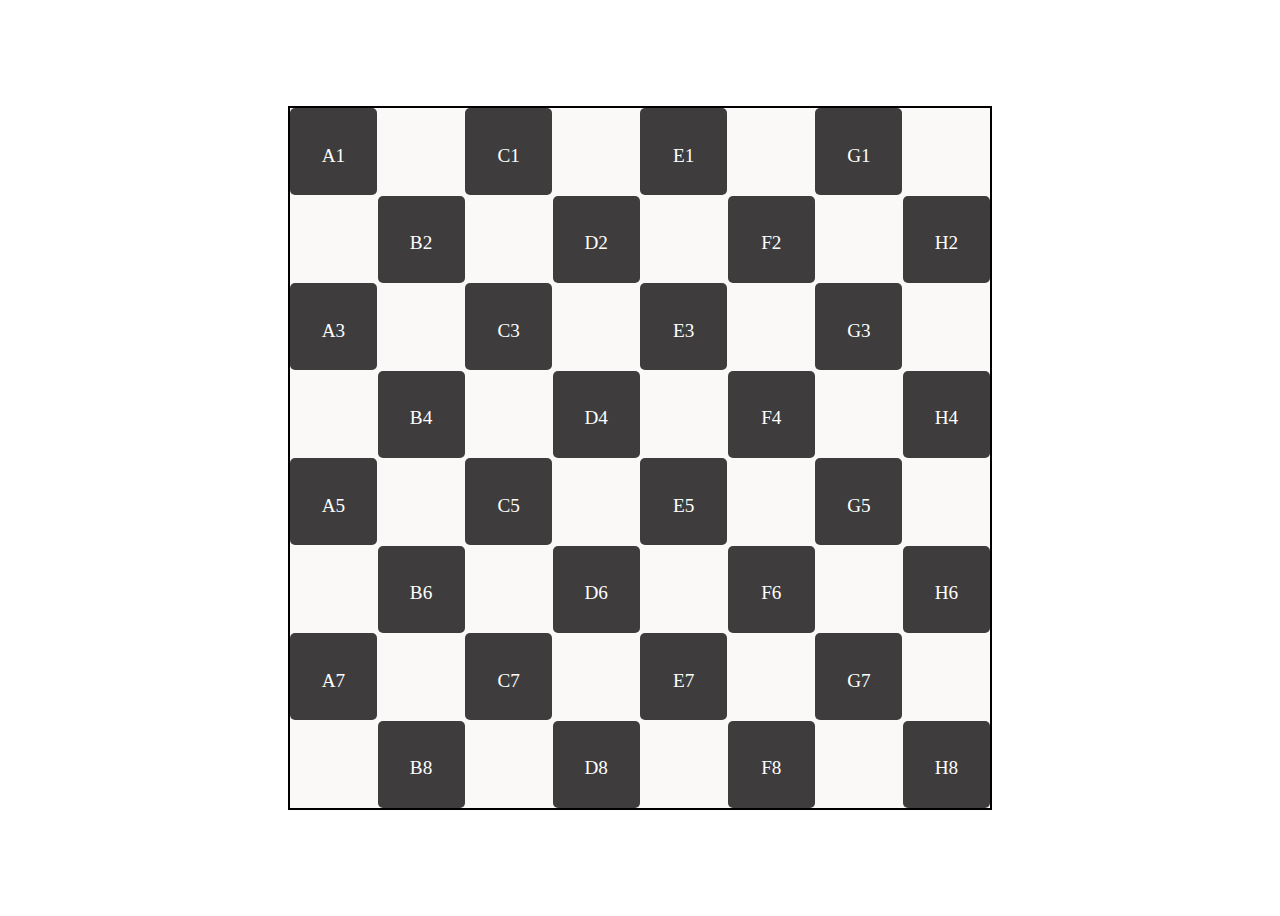
<file: exo_chess_board/index.html>
<!DOCTYPE html>
<html lang="en">
<head>
  <meta charset="UTF-8">
  <meta name="viewport" content="width=device-width, initial-scale=1.0">
  <meta http-equiv="X-UA-Compatible" content="ie=edge">
  <link rel="stylesheet" href="style.css"/>
  <title>Exo_03</title>
</head>
<body>
  <div class="board">
    <div class="line flex-start">
      <div class="box"><p>A1</p></div>
      <div class="box-white"></div>
      <div class="box"><p>C1</p></div>
      <div class="box-white"></div>
      <div class="box"><p>E1</p></div>
      <div class="box-white"></div>
      <div class="box"><p>G1</p></div>
      <div class="box-white"></div>
    </div>

    <div class="line flex-end">
      <div class="box-white"></div>
      <div class="box"><p>B2</p></div>
      <div class="box-white"></div>
      <div class="box"><p>D2</p></div>
      <div class="box-white"></div>
      <div class="box"><p>F2</p></div>
      <div class="box-white"></div>
      <div class="box"><p>H2</p></div>
    </div>

    <div class="line flex-start">
      <div class="box"><p>A3</p></div>
      <div class="box-white"></div>
      <div class="box"><p>C3</p></div>
      <div class="box-white"></div>
      <div class="box"><p>E3</p></div>
      <div class="box-white"></div>
      <div class="box"><p>G3</p></div>
      <div class="box-white"></div>
    </div>

    <div class="line flex-end">
        <div class="box-white"></div>
      <div class="box"><p>B4</p></div>
      <div class="box-white"></div>
      <div class="box"><p>D4</p></div>
      <div class="box-white"></div>
      <div class="box"><p>F4</p></div>
      <div class="box-white"></div>
      <div class="box"><p>H4</p></div>
    </div>

    <div class="line flex-start">
      <div class="box"><p>A5</p></div>
      <div class="box-white"></div>
      <div class="box"><p>C5</p></div>
      <div class="box-white"></div>
      <div class="box"><p>E5</p></div>
      <div class="box-white"></div>
      <div class="box"><p>G5</p></div>
      <div class="box-white"></div>
    </div>

    <div class="line flex-end">
        <div class="box-white"></div>
      <div class="box"><p>B6</p></div>
      <div class="box-white"></div>
      <div class="box"><p>D6</p></div>
      <div class="box-white"></div>
      <div class="box"><p>F6</p></div>
      <div class="box-white"></div>
      <div class="box"><p>H6</p></div>
    </div>

    <div class="line flex-start">
      <div class="box"><p>A7</p></div>
      <div class="box-white"></div>
      <div class="box"><p>C7</p></div>
      <div class="box-white"></div>
      <div class="box"><p>E7</p></div>
      <div class="box-white"></div>
      <div class="box"><p>G7</p></div>
      <div class="box-white"></div>
    </div>

    <div class="line flex-end">
        <div class="box-white"></div>
      <div class="box"><p>B8</p></div>
      <div class="box-white"></div>
      <div class="box"><p>D8</p></div>
      <div class="box-white"></div>
      <div class="box"><p>F8</p></div>
      <div class="box-white"></div>
      <div class="box"><p>H8</p></div>
    </div>
  </div>
</body>
</html>
</file>
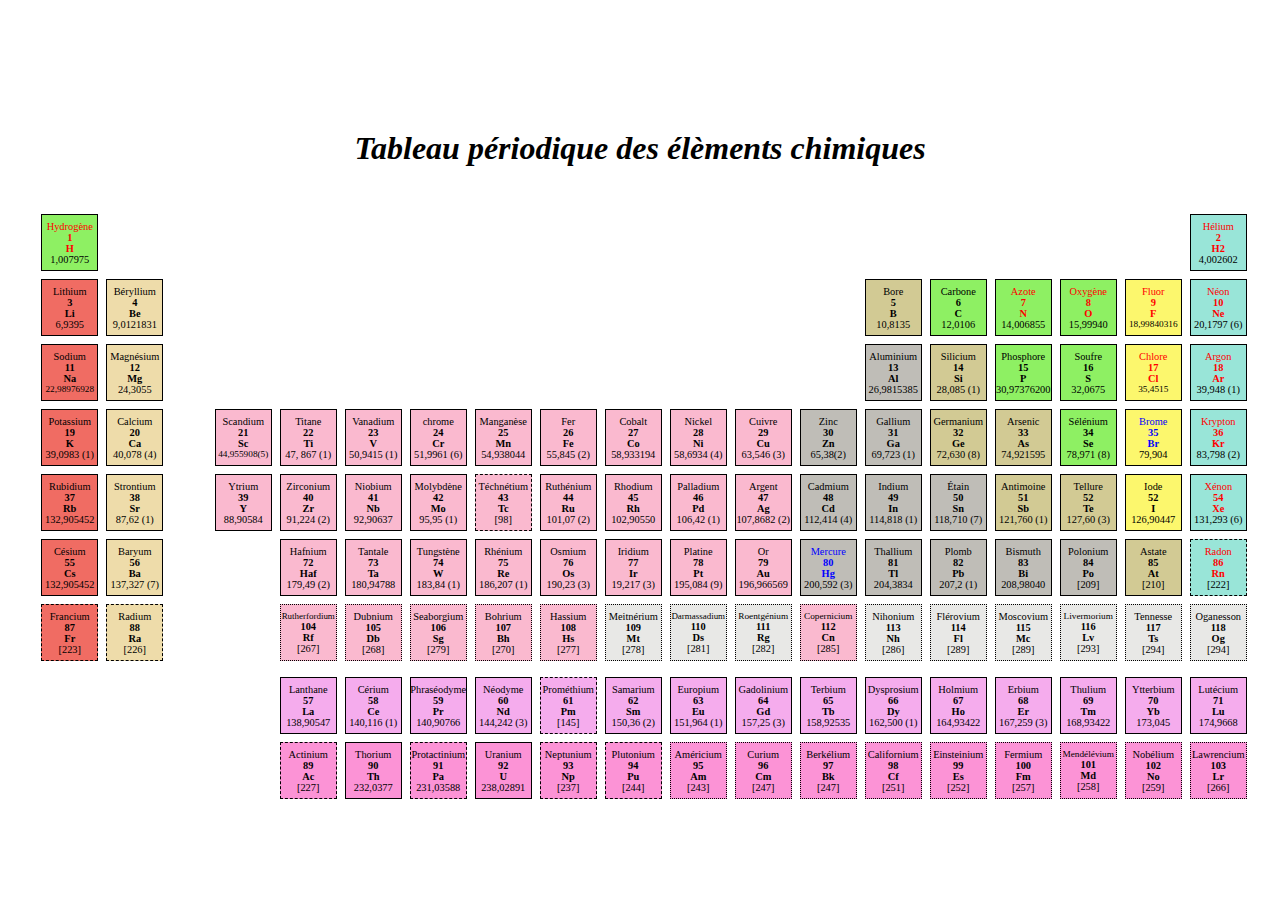
<file: exo_periodic_table_of_the_elements/index.html>
<!DOCTYPE html>
<html lang="en">
<head>
  <meta charset="UTF-8">
  <meta name="viewport" content="width=device-width, initial-scale=1.0">
  <meta http-equiv="X-UA-Compatible" content="ie=edge">
  <link rel="stylesheet" href="style.css"/>
  <title>Projet final</title>
</head>
<body>
    <div class="title"><h1>Tableau périodique des élèments chimiques</h1></div>
    <div class="main-content">
     <div class="left-content">
        <div class="left-line">
          <div class="box green">
            <span class="hydro">Hydrogène</span>
            <span class="number-red">1</span>
            <span class="H">H</span>
            <span class="big-number">1,007975</span>
          </div>
        </div>
        <div class="left-line">
            <div class="box red">
              <span class="lithium">Lithium</span>
              <span class="black-number">3</span>
              <span class="Li">Li</span>
              <span class="big-number">6,9395</span></div>
            <div class="box nude">
              <span class="lithium">Béryllium</span>
              <span class="black-number">4</span>
              <span class="Li">Be</span>
              <span class="big-number">9,0121831</span></div>
        </div>
        <div class="left-line">
            <div class="box red">
              <span class="lithium">Sodium</span>
              <span class="black-number">11</span>
              <span class="Li">Na</span>
              <span class="big-number" style="font-size:58%;">22,98976928</span></div>
            <div class="box nude">
              <span class="lithium">Magnésium</span>
              <span class="black-number">12</span>
              <span class="Li">Mg</span>
              <span class="big-number">24,3055</span></div>
        </div>
        <div class="left-line">
            <div class="box red">
              <span class="lithium">Potassium</span>
              <span class="black-number">19</span>
              <span class="Li">K</span>
              <span class="big-number">39,0983 (1)</span></div>
            <div class="box nude">
              <span class="lithium">Calcium</span>
              <span class="black-number">20</span>
              <span class="Li">Ca</span>
              <span class="big-number">40,078 (4)</span></div>
        </div>
        <div class="left-line">
            <div class="box red">
              <span class="lithium">Rubidium</span>
              <span class="black-number">37</span>
              <span class="Li">Rb</span>
              <span class="big-number">132,905452</span></div>
            <div class="box nude">
              <span class="lithium">Strontium</span>
              <span class="black-number">38</span>
              <span class="Li">Sr</span>
              <span class="big-number">87,62 (1)</span></div>
        </div>
        <div class="left-line">
            <div class="box red">
              <span class="lithium">Césium</span>
              <span class="black-number">55</span>
              <span class="Li">Cs</span>
              <span class="big-number">132,905452</span></div>
            <div class="box nude">
              <span class="lithium">Baryum</span>
              <span class="black-number">56</span>
              <span class="Li">Ba</span>
              <span class="big-number">137,327 (7)</span></div>
        </div>
        <div class="left-line">
            <div class="box red dashed">
              <span class="lithium">Francium</span>
              <span class="black-number">87</span>
              <span class="Li">Fr</span>
              <span class="big-number">[223]</span></div>
            <div class="box nude dashed">
              <span class="lithium">Radium</span>
              <span class="black-number">88</span>
              <span class="Li">Ra</span>
              <span class="big-number">[226]</span></div>
        </div>
     </div>

     <div class="right-content">
       <div class="right-first-content">
         <div class="right-line">
           <div class="box blue">
             <span class="hydro">Hélium</span>
            <span class="number-red">2</span>
            <span class="H">H2</span>
            <span class="big-number">4,002602</span></div>
          </div>
         <div class="right-line">
            <div class="box brown">
              <span class="lithium">Bore</span>
              <span class="black-number">5</span>
              <span class="Li">B</span>
              <span class="big-number">10,8135</span></div>
            <div class="box green">
              <span class="lithium">Carbone</span>
              <span class="black-number">6</span>
              <span class="Li">C</span>
              <span class="big-number">12,0106</span></div>
            <div class="box green">
              <span class="hydro">Azote</span>
              <span class="number-red">7</span>
              <span class="H">N</span>
              <span class="big-number">14,006855</span></div>
            <div class="box green ">
              <span class="hydro">Oxygène</span>
              <span class="number-red">8</span>
              <span class="H">O</span>
              <span class="big-number">15,99940</span></div>
            <div class="box yellow">
              <span class="hydro">Fluor</span>
              <span class="number-red">9</span>
              <span class="H">F</span>
              <span class="big-number" style="font-size:58%;">18,99840316</span></div>
            <div class="box blue">
              <span class="hydro">Néon</span>
              <span class="number-red">10</span>
              <span class="H">Ne</span>
              <span class="big-number">20,1797 (6)</span></div>
         </div>
         <div class="right-line">
            <div class="box grey">
              <span class="lithium">Aluminium</span>
              <span class="black-number">13</span>
              <span class="Li">Al</span>
              <span class="big-number">26,9815385</span></div>
            <div class="box brown">
              <span class="lithium">Silicium</span>
              <span class="black-number">14</span>
              <span class="Li">Si</span>
              <span class="big-number">28,085 (1)</span></div>
            <div class="box green">
              <span class="lithium">Phosphore</span>
              <span class="black-number">15</span>
              <span class="Li">P</span>
              <span class="big-number">30,97376200</span></div>
            <div class="box green">
              <span class="lithium">Soufre</span>
              <span class="black-number">16</span>
              <span class="Li">S</span>
              <span class="big-number">32,0675</span></div>
            <div class="box yellow">
              <span class="hydro">Chlore</span>
              <span class="number-red">17</span>
              <span class="H">Cl</span>
              <span class="big-number" style="font-size:58%;">35,4515</span></div>
            <div class="box blue">
              <span class="hydro">Argon</span>
              <span class="number-red">18</span>
              <span class="H">Ar</span>
              <span class="big-number">39,948 (1)</span></div>
         </div>
         <div class="right-line">
            <div class="box pink">
              <span class="lithium">Scandium</span>
              <span class="black-number">21</span>
              <span class="Li">Sc</span>
              <span class="big-number" style="font-size: 58%;">44,955908(5)</span></div>
            <div class="box pink">
              <span class="lithium">Titane</span>
              <span class="black-number">22</span>
              <span class="Li">Ti</span>
              <span class="big-number">47, 867 (1)</span></div>
            <div class="box pink">
              <span class="lithium">Vanadium</span>
              <span class="black-number">23</span>
              <span class="Li">V</span>
              <span class="big-number">50,9415 (1)</span></div>
            <div class="box pink">
              <span class="lithium">chrome</span>
              <span class="black-number">24</span>
              <span class="Li">Cr</span>
              <span class="big-number">51,9961 (6)</span></div>
            <div class="box pink">
              <span class="lithium">Manganèse</span>
              <span class="black-number">25</span>
              <span class="Li">Mn</span>
              <span class="big-number">54,938044</span></div>
            <div class="box pink">
              <span class="lithium">Fer</span>
              <span class="black-number">26</span>
              <span class="Li">Fe</span>
              <span class="big-number">55,845 (2)</span></div>
            <div class="box pink">
              <span class="lithium">Cobalt</span>
              <span class="black-number">27</span>
              <span class="Li">Co</span>
              <span class="big-number">58,933194</span></div>
            <div class="box pink">
              <span class="lithium">Nickel</span>
              <span class="black-number">28</span>
              <span class="Li">Ni</span>
              <span class="big-number">58,6934 (4)</span></div>
            <div class="box pink">
              <span class="lithium">Cuivre</span>
              <span class="black-number">29</span>
              <span class="Li">Cu</span>
              <span class="big-number">63,546 (3)</span></div>
            <div class="box grey">
              <span class="lithium">Zinc</span>
              <span class="black-number">30</span>
              <span class="Li">Zn</span>
              <span class="big-number">65,38(2)</span></div>
            <div class="box grey">
              <span class="lithium">Gallium</span>
              <span class="black-number">31</span>
              <span class="Li">Ga</span>
              <span class="big-number">69,723 (1)</span></div>
            <div class="box brown">
              <span class="lithium">Germanium</span>
              <span class="black-number">32</span>
              <span class="Li">Ge</span>
              <span class="big-number">72,630 (8)</span></div>
            <div class="box brown">
              <span class="lithium">Arsenic</span>
              <span class="black-number">33</span>
              <span class="Li">As</span>
              <span class="big-number">74,921595</span></div>
            <div class="box green">
              <span class="lithium">Sélénium</span>
              <span class="black-number">34</span>
              <span class="Li">Se</span>
              <span class="big-number">78,971 (8)</span></div>
            <div class="box yellow">
              <span class="brome">Brome</span>
              <span class="blue-number">35</span>
              <span class="BR">Br</span>
              <span class="big-number">79,904</span></div>
            <div class="box blue">
              <span class="hydro">Krypton</span>
              <span class="number-red">36</span>
              <span class="H">Kr</span>
              <span class="big-number">83,798 (2)</span></div>
         </div>
         <div class="right-line">
            <div class="box pink">
              <span class="lithium">Ytrium</span>
              <span class="black-number">39</span>
              <span class="Li">Y</span>
              <span class="big-number">88,90584</span></div>
            <div class="box pink">
              <span class="lithium">Zirconium</span>
              <span class="black-number">40</span>
              <span class="Li">Zr</span>
              <span class="big-number">91,224 (2)</span></div>
            <div class="box pink">
              <span class="lithium">Niobium</span>
              <span class="black-number">41</span>
              <span class="Li">Nb</span>
              <span class="big-number">92,90637</span></div>
            <div class="box pink">
              <span class="lithium">Molybdène</span>
              <span class="black-number">42</span>
              <span class="Li">Mo</span>
              <span class="big-number">95,95 (1)</span></div>
            <div class="box pink dashed">
              <span class="lithium">Téchnétium</span>
              <span class="black-number">43</span>
              <span class="Li">Tc</span>
              <span class="big-number">[98]</span></div>
            <div class="box pink">
              <span class="lithium">Ruthénium</span>
              <span class="black-number">44</span>
              <span class="Li">Ru</span>
              <span class="big-number">101,07 (2)</span></div>
            <div class="box pink">
              <span class="lithium">Rhodium</span>
              <span class="black-number">45</span>
              <span class="Li">Rh</span>
              <span class="big-number">102,90550</span></div>
            <div class="box pink">
              <span class="lithium">Palladium</span>
              <span class="black-number">46</span>
              <span class="Li">Pd</span>
              <span class="big-number">106,42 (1)</span></div>
            <div class="box pink">
              <span class="lithium">Argent</span>
              <span class="black-number">47</span>
              <span class="Li">Ag</span>
              <span class="big-number">107,8682 (2)</span></div>
            <div class="box grey">
              <span class="lithium">Cadmium</span>
              <span class="black-number">48</span>
              <span class="Li">Cd</span>
              <span class="big-number">112,414 (4)</span></div>
            <div class="box grey">
              <span class="lithium">Indium</span>
              <span class="black-number">49</span>
              <span class="Li">In</span>
              <span class="big-number">114,818 (1)</span></div>
            <div class="box grey">
              <span class="lithium">Étain</span>
              <span class="black-number">50</span>
              <span class="Li">Sn</span>
              <span class="big-number">118,710 (7)</span></div>
            <div class="box brown">
              <span class="lithium">Antimoine</span>
              <span class="black-number">51</span>
              <span class="Li">Sb</span>
              <span class="big-number">121,760 (1)</span></div>
            <div class="box brown">
              <span class="lithium">Tellure</span>
              <span class="black-number">52</span>
              <span class="Li">Te</span>
              <span class="big-number">127,60 (3)</span></div>
            <div class="box yellow">
              <span class="lithium">Iode</span>
              <span class="black-number">52</span>
              <span class="Li">I</span>
              <span class="big-number">126,90447</span></div>
            <div class="box blue">
              <span class="hydro">Xénon</span>
              <span class="number-red">54</span>
              <span class="H">Xe</span>
              <span class="big-number">131,293 (6)</span></div>
         </div>
         <div class="right-line">
            <div class="box pink">
              <span class="lithium">Hafnium</span>
              <span class="black-number">72</span>
              <span class="Li">Haf</span>
              <span class="big-number">179,49 (2)</span></div>
            <div class="box pink">
              <span class="lithium">Tantale</span>
              <span class="black-number">73</span>
              <span class="Li">Ta</span>
              <span class="big-number">180,94788</span></div>
            <div class="box pink">
              <span class="lithium">Tungstène</span>
              <span class="black-number">74</span>
              <span class="Li">W</span>
              <span class="big-number">183,84 (1)</span></div>
            <div class="box pink">
              <span class="lithium">Rhénium</span>
              <span class="black-number">75</span>
              <span class="Li">Re</span>
              <span class="big-number">186,207 (1)</span></div>
            <div class="box pink">
              <span class="lithium">Osmium</span>
              <span class="black-number">76</span>
              <span class="Li">Os</span>
              <span class="big-number">190,23 (3)</span></div>
            <div class="box pink">
              <span class="lithium">Iridium</span>
              <span class="black-number">77</span>
              <span class="Li">Ir</span>
              <span class="big-number">19,217 (3)</span></div>
            <div class="box pink">
              <span class="lithium">Platine</span>
              <span class="black-number">78</span>
              <span class="Li">Pt</span>
              <span class="big-number">195,084 (9)</span></div>
            <div class="box pink">
              <span class="lithium">Or</span>
              <span class="black-number">79</span>
              <span class="Li">Au</span>
              <span class="big-number">196,966569</span></div>
            <div class="box grey">
              <span class="brome">Mercure</span>
              <span class="blue-number">80</span>
              <span class="BR">Hg</span>
              <span class="big-number">200,592 (3)</span></div>
            <div class="box grey">
              <span class="lithium">Thallium</span>
              <span class="black-number">81</span>
              <span class="Li">Tl</span>
              <span class="big-number">204,3834</span></div>
            <div class="box grey">
              <span class="lithium">Plomb</span>
              <span class="black-number">82</span>
              <span class="Li">Pb</span>
              <span class="big-number">207,2 (1)</span></div>
            <div class="box grey">
              <span class="lithium">Bismuth</span>
              <span class="black-number">83</span>
              <span class="Li">Bi</span>
              <span class="big-number">208,98040</span></div>
            <div class="box grey">
              <span class="lithium">Polonium</span>
              <span class="black-number">84</span>
              <span class="Li">Po</span>
              <span class="big-number">[209]</span></div>
            <div class="box brown">
              <span class="lithium">Astate</span>
              <span class="black-number">85</span>
              <span class="Li">At</span>
              <span class="big-number">[210]</span></div>
            <div class="box blue dashed">
              <span class="hydro">Radon</span>
              <span class="number-red">86</span>
              <span class="H">Rn</span>
              <span class="big-number">[222]</span></div>
         </div>
         <div class="right-line">
            <div class="box pink dotted">
              <span class="lithium" style="font-size:56%;">Rutherfordium</span>
              <span class="black-number">104</span>
              <span class="Li">Rf</span>
              <span class="big-number">[267]</span></div>
            <div class="box pink dotted">
              <span class="lithium">Dubnium</span>
              <span class="black-number">105</span>
              <span class="Li">Db</span>
              <span class="big-number">[268]</span></div>
            <div class="box pink dotted">
              <span class="lithium">Seaborgium</span>
              <span class="black-number">106</span>
              <span class="Li">Sg</span>
              <span class="big-number">[279]</span></div>
            <div class="box pink dotted">
              <span class="lithium">Bohrium</span>
              <span class="black-number">107</span>
              <span class="Li">Bh</span>
              <span class="big-number">[270]</span></div>
            <div class="box pink dotted">
              <span class="lithium">Hassium</span>
              <span class="black-number">108</span>
              <span class="Li">Hs</span>
              <span class="big-number">[277]</span></div>
            <div class="box light-grey dotted">
              <span class="lithium">Meitnérium</span>
              <span class="black-number">109</span>
              <span class="Li">Mt</span>
              <span class="big-number">[278]</span></div>
            <div class="box light-grey dotted">
              <span class="lithium" style="font-size:56%;">Darmassadium</span>
              <span class="black-number">110</span>
              <span class="Li">Ds</span>
              <span class="big-number">[281]</span></div>
            <div class="box light-grey dotted">
              <span class="lithium" style="font-size:58%;">Roentgénium</span>
              <span class="black-number">111</span>
              <span class="Li">Rg</span>
              <span class="big-number">[282]</span></div>
            <div class="box pink dotted">
              <span class="lithium" style="font-size:58%;">Copernicium</span>
              <span class="black-number">112</span>
              <span class="Li">Cn</span>
              <span class="big-number">[285]</span></div>
            <div class="box light-grey dotted">
              <span class="lithium">Nihonium</span>
              <span class="black-number">113</span>
              <span class="Li">Nh</span>
              <span class="big-number">[286]</span></div>
            <div class="box light-grey dotted">
              <span class="lithium">Flérovium</span>
              <span class="black-number">114</span>
              <span class="Li">Fl</span>
              <span class="big-number">[289]</span></div>
            <div class="box light-grey dotted">
              <span class="lithium">Moscovium</span>
              <span class="black-number">115</span>
              <span class="Li">Mc</span>
              <span class="big-number">[289]</span></div>
            <div class="box light-grey dotted">
              <span class="lithium" style="font-size:58%;">Livermorium</span>
              <span class="black-number">116</span>
              <span class="Li">Lv</span>
              <span class="big-number">[293]</span></div>
            <div class="box light-grey dotted">
              <span class="lithium">Tennesse</span>
              <span class="black-number">117</span>
              <span class="Li">Ts</span>
              <span class="big-number">[294]</span></div>
            <div class="box light-grey dotted"><span class="lithium">Oganesson</span><span class="black-number">118</span><span class="Li">Og</span><span class="big-number">[294]</span></div>
         </div>
       </div>

       <div class="right-second-content">
         <div class="right-line">
            <div class="box purple">
              <span class="lithium">Lanthane</span>
              <span class="black-number">57</span>
              <span class="Li">La</span>
              <span class="big-number">138,90547</span>
            </div>
            <div class="box purple">
              <span class="lithium">Cérium</span>
              <span class="black-number">58</span>
              <span class="Li">Ce</span>
              <span class="big-number">140,116 (1)</span>
            </div>
            <div class="box purple">
              <span class="lithium">Phraséodyme</span>
              <span class="black-number">59</span>
              <span class="Li">Pr</span>
              <span class="big-number">140,90766</span>
            </div>
            <div class="box purple">
              <span class="lithium">Néodyme</span>
              <span class="black-number">60</span>
              <span class="Li">Nd</span>
              <span class="big-number">144,242 (3)</span>
            </div>
            <div class="box purple dashed">
              <span class="lithium">Prométhium</span>
              <span class="black-number">61</span>
              <span class="Li">Pm</span>
              <span class="big-number">[145]</span>
            </div>
            <div class="box purple">
              <span class="lithium">Samarium</span>
              <span class="black-number">62</span>
              <span class="Li">Sm</span>
              <span class="big-number">150,36 (2)</span>
            </div>
            <div class="box purple">
              <span class="lithium">Europium</span>
              <span class="black-number">63</span>
              <span class="Li">Eu</span>
              <span class="big-number">151,964 (1)</span>
            </div>
            <div class="box purple">
              <span class="lithium">Gadolinium</span>
              <span class="black-number">64</span>
              <span class="Li">Gd</span>
              <span class="big-number">157,25 (3)</span>
            </div>
            <div class="box purple">
              <span class="lithium">Terbium</span>
              <span class="black-number">65</span>
              <span class="Li">Tb</span>
              <span class="big-number">158,92535</span>
            </div>
            <div class="box purple">
              <span class="lithium">Dysprosium</span>
              <span class="black-number">66</span>
              <span class="Li">Dy</span>
              <span class="big-number">162,500 (1)</span>
            </div>
            <div class="box purple">
              <span class="lithium">Holmium</span>
              <span class="black-number">67</span>
              <span class="Li">Ho</span>
              <span class="big-number">164,93422</span>
            </div>
            <div class="box purple">
              <span class="lithium">Erbium</span>
              <span class="black-number">68</span>
              <span class="Li">Er</span>
              <span class="big-number">167,259 (3)</span>
            </div>
            <div class="box purple">
              <span class="lithium">Thulium</span>
              <span class="black-number">69</span>
              <span class="Li">Tm</span>
              <span class="big-number">168,93422</span>
            </div>
            <div class="box purple">
              <span class="lithium">Ytterbium</span>
              <span class="black-number">70</span>
              <span class="Li">Yb</span>
              <span class="big-number">173,045</span>
            </div>
            <div class="box purple">
              <span class="lithium">Lutécium</span>
              <span class="black-number">71</span>
              <span class="Li">Lu</span>
              <span class="big-number">174,9668</span>
            </div>
         </div>
         <div class="right-line">
            <div class="box fushia dashed">
              <span class="lithium">Actinium</span>
              <span class="black-number">89</span>
              <span class="Li">Ac</span>
              <span class="big-number">[227]</span>
            </div>
            <div class="box fushia">
              <span class="lithium">Thorium</span>
              <span class="black-number">90</span>
              <span class="Li">Th</span>
              <span class="big-number">232,0377</span>
            </div>
            <div class="box fushia dashed">
              <span class="lithium">Protactinium</span>
              <span class="black-number">91</span>
              <span class="Li">Pa</span>
              <span class="big-number">231,03588</span>
            </div>
            <div class="box fushia">
              <span class="lithium">Uranium</span>
              <span class="black-number">92</span>
              <span class="Li">U</span>
              <span class="big-number">238,02891</span>
            </div>
            <div class="box fushia dashed">
              <span class="lithium">Neptunium</span>
              <span class="black-number">93</span>
              <span class="Li">Np</span>
              <span class="big-number">[237]</span>
            </div>
            <div class="box fushia dashed">
              <span class="lithium">Plutonium</span>
              <span class="black-number">94</span>
              <span class="Li">Pu</span>
              <span class="big-number">[244]</span>
            </div>
            <div class="box fushia dotted">
              <span class="lithium">Américium</span>
              <span class="black-number">95</span>
              <span class="Li">Am</span>
              <span class="big-number">[243]</span>
            </div>
            <div class="box fushia dotted">
              <span class="lithium">Curium</span>
              <span class="black-number">96</span>
              <span class="Li">Cm</span>
              <span class="big-number">[247]</span>
            </div>
            <div class="box fushia dotted">
              <span class="lithium">Berkélium</span>
              <span class="black-number">97</span>
              <span class="Li">Bk</span>
              <span class="big-number">[247]</span>
            </div>
            <div class="box fushia dotted">
              <span class="lithium">Californium</span>
              <span class="black-number">98</span>
              <span class="Li">Cf</span>
              <span class="big-number">[251]</span>
            </div>
            <div class="box fushia dotted">
              <span class="lithium">Einsteinium</span>
              <span class="black-number">99</span>
              <span class="Li">Es</span>
              <span class="big-number">[252]</span>
            </div>
            <div class="box fushia dotted">
              <span class="lithium">Fermium</span>
              <span class="black-number">100</span>
              <span class="Li">Fm</span>
              <span class="big-number">[257]</span>
            </div>
            <div class="box fushia dotted">
              <span class="lithium" style="font-size:58%;">Mendélévium</span>
              <span class="black-number">101</span>
              <span class="Li">Md</span>
              <span class="big-number">[258]</span>
            </div>
            <div class="box fushia dotted">
              <span class="lithium">Nobélium</span>
              <span class="black-number">102</span>
              <span class="Li">No</span>
              <span class="big-number">[259]</span>
            </div>
            <div class="box fushia dotted">
              <span class="lithium">Lawrencium</span>
              <span class="black-number">103</span>
              <span class="Li">Lr</span>
              <span class="big-number">[266]</span>
            </div>
         </div>
       </div>
     </div>

  </div>
  
</body>
</html>
</file>
<file: exo_chess_board/style.css>
body {
  height: 100vh;
  display: flex;
  justify-content: center;
  align-items: center;
}

.board {
  display: flex;
  flex-direction: column;
  background-color: #fbf8f8;
  border: 1px black;
  border-style: double;
  border-width: 2px;
  width: 700px;
  height: 700px;
}

.line {
  display: flex;
  flex-direction: row;
  width: 700px;
  height: 700px;
  /* border: 1px solid red; */
  box-sizing: border-box;
}

.line.flex-start {
  justify-content: space-between;
}

.line.flex-end {
  justify-content: space-between;
}

.box {
  width: 87px;
  height: 87px;
  background-color: #3e3c3c;
  border-radius: 5px;
}

.box-white {
  width: 87px;
  height: 87px;
  background-color: #fbf8f8;
  border-radius: 5px;
}


p {
  color: white;
  font-size: 120%;
  text-align: center;
  padding-top: 20%;
}
</file>
<file: exo_periodic_table_of_the_elements/style.css>
body {
  height: 100vh;
  display: flex;
  justify-content: center;
  flex-direction: column;
}
.title {
  display: flex;
  justify-content: center;
  align-items: center;
  box-sizing: border-box;
}
h1 {
  font-style: italic;  
}

.main-content {
  display: flex;
  flex-direction: row;
  justify-content: space-between;
  box-sizing: border-box;
}

.left-content {
  display: flex;
  flex-direction: column;
  margin-top: 2%;
  margin-left: 2%;

}

.left-line {
  display: flex;
  margin-bottom: 8px;
}

.right-content {
  margin-top: 2%;
  margin-right: 2%;
  display: flex;
  flex-direction: column;
  align-items: flex-end;
}

.right-first-content {
  display: flex;
  flex-direction: column;
}

.right-second-content {
  display: flex;
  flex-direction: column;
  margin-top: 8px;
}

.right-line {
  display: flex;
  flex-direction: row;
  justify-content: flex-end;
  margin-bottom: 8px;
}

.box {
  display: flex;
  justify-content: center;
  align-items: center;
  flex-direction: column;
  flex-shrink: 0;
  margin-left: 8px;
  width: 55px;
  min-height: 55px;
  border: 1px solid black;
}

.box.green {
  background-color: #8ef063;
}
 .box.red {
   background-color: #f06c63;
 }

 .box.red.dashed {
   border-style: dashed;
 }

 .box.nude {
  background-color: #eedcaa;
 }

 .box.nude.dashed {
  border-style: dashed;
 }

 .box.blue {
   background-color: #99e5d8;
 }

 .box.blue.dashed {
  border-style: dashed;
}

 .box.yellow {
   background-color: #fcf76d;
 }

 .box.brown {
   background-color: #d2ca94;
 }

 .box.grey {
   background-color: #bfbdb7;
 }

 .box.light-grey {
   background-color: #e8e8e6;
 }

 .box.light-grey.dotted {
  border-style: dotted;
}

 .box.pink {
   background-color: #fab9cf;
 }

 .box.pink.dashed {
  border-style: dashed;
}

.box.pink.dotted {
  border-style: dotted;
}

 .box.purple {
   background-color: #f5aced;
 }

 .box.purple.dashed {
  border-style: dashed;
}

 .box.fushia {
   background-color: #fc93d6;
 }

 .box.fushia.dashed {
  border-style: dashed;
}

.box.fushia.dotted {
  border-style: dotted;
}

.hydro {
  color: red;
  font-size: 65%;
}

.number-red {
  color: red;
  font-size: 65%;
  font-weight: bold;
}

.H {
  color: red;
  font-size: 65%;
  font-weight: bold;
}

.big-number {
  color: black;
  font-size: 65%;
}

.lithium {
  color: black;
  font-size: 65%;
}

.Li {
  color: black;
  font-weight: bold;
  font-size: 65%;
}

.black-number {
  color: black;
  font-size: 65%;
  font-weight: bold;
}

.brome {
  color: blue;
  font-size: 65%;
}

.blue-number {
  color: blue;
  font-size: 65%;
  font-weight: bold;
}

.BR {
  color: blue;
  font-weight: bold;
  font-size: 65%;
}
</file>
